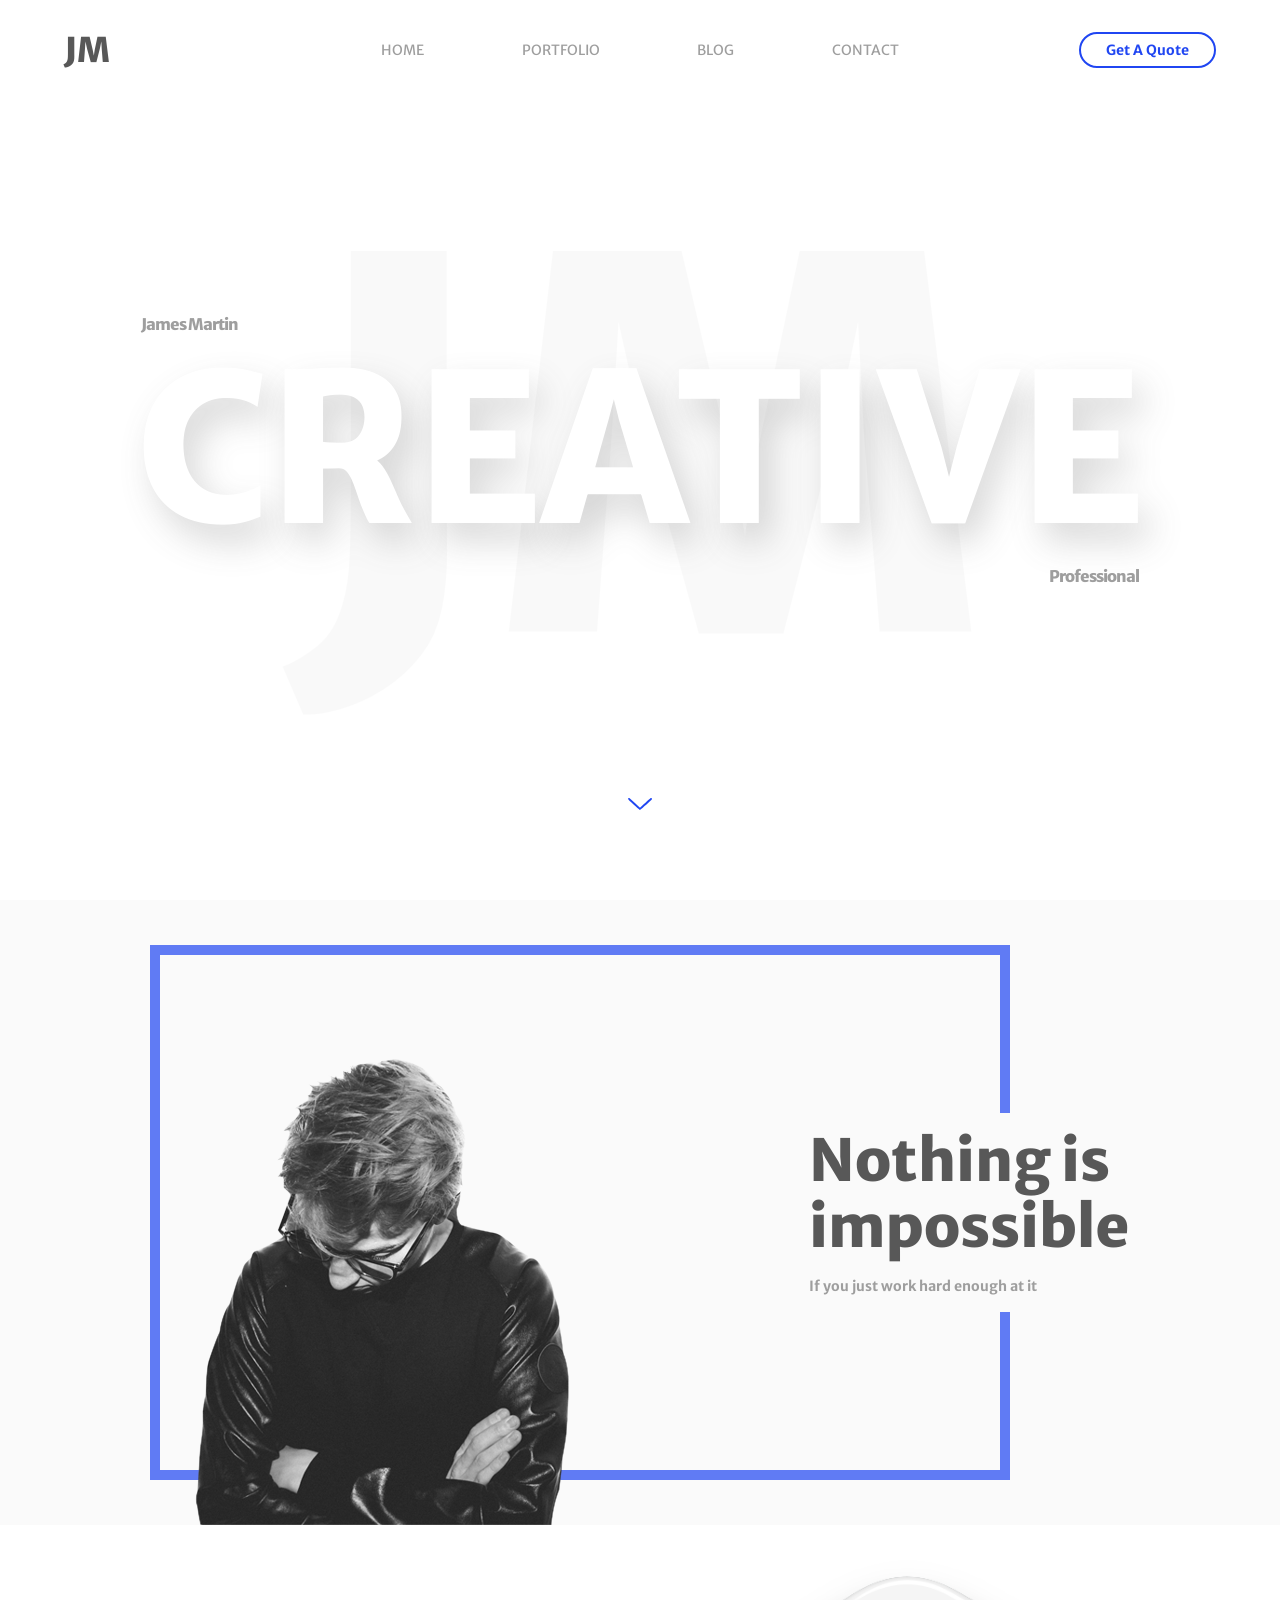
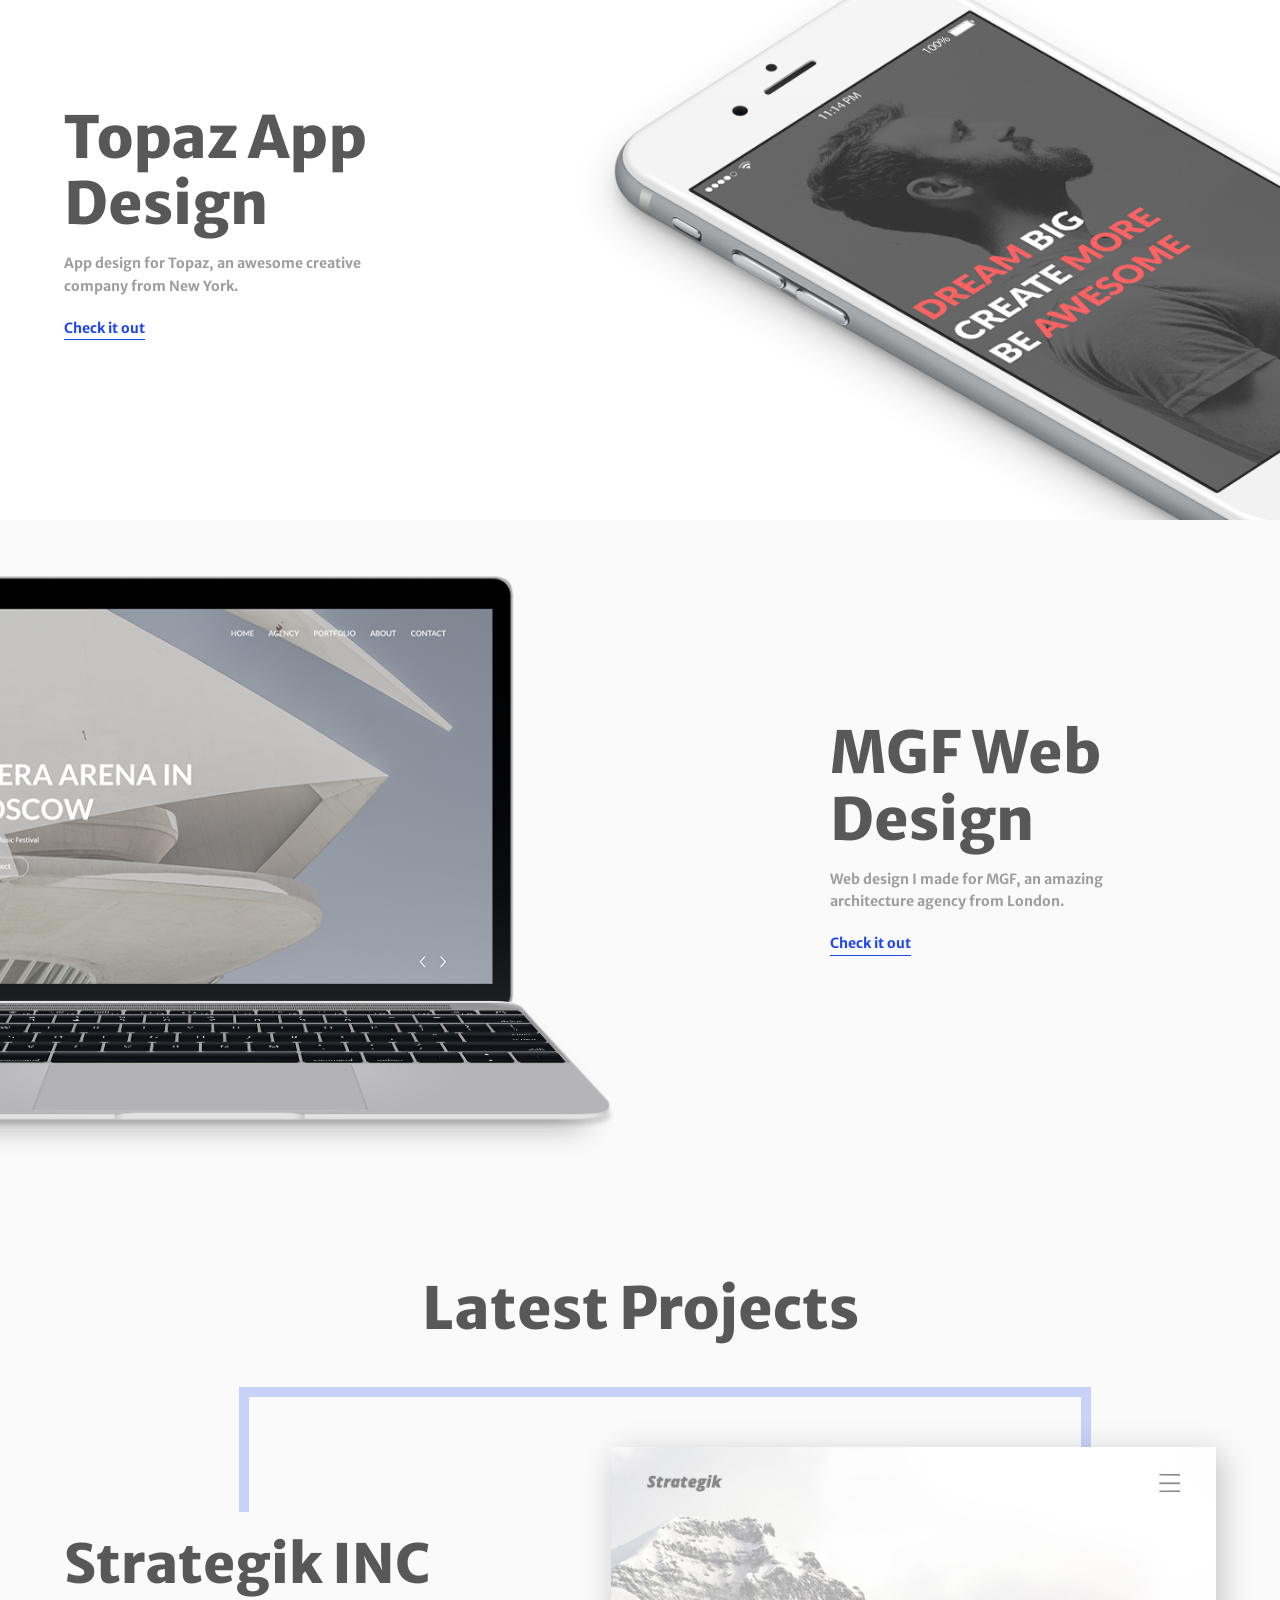
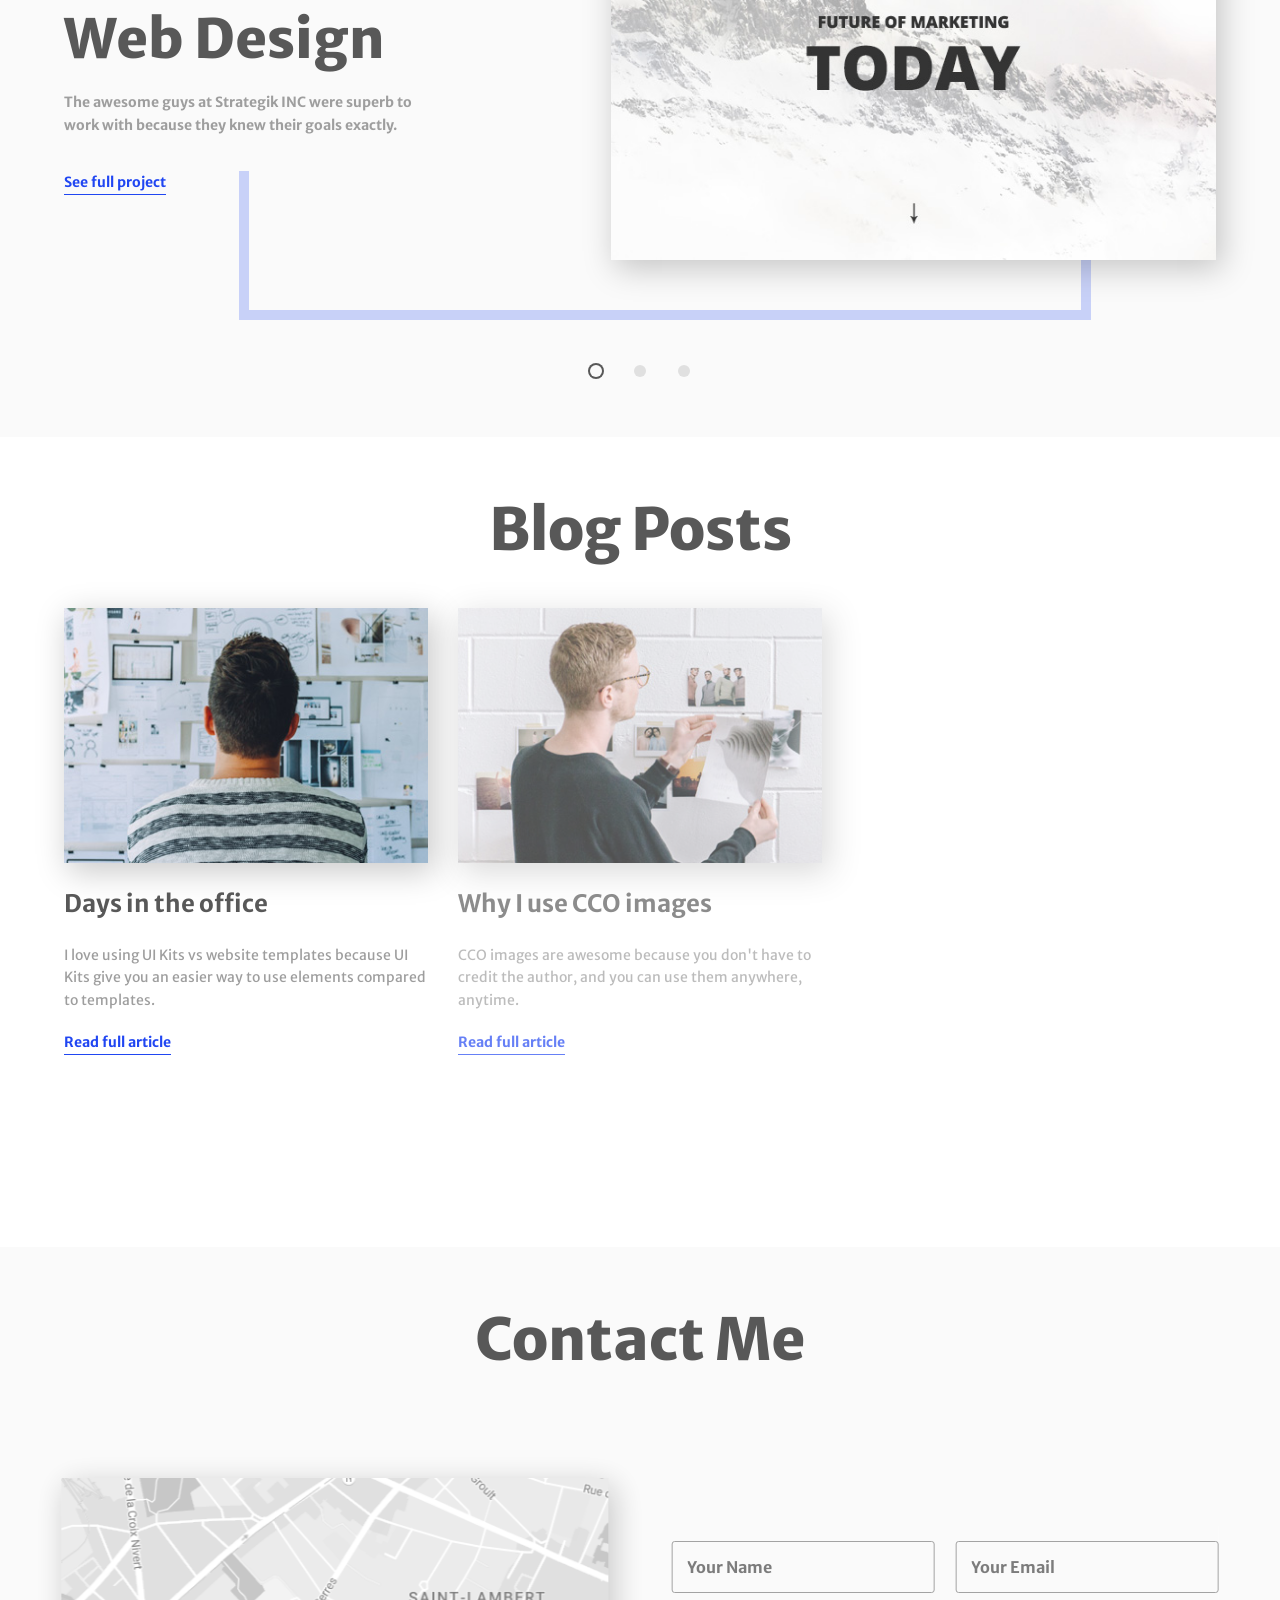
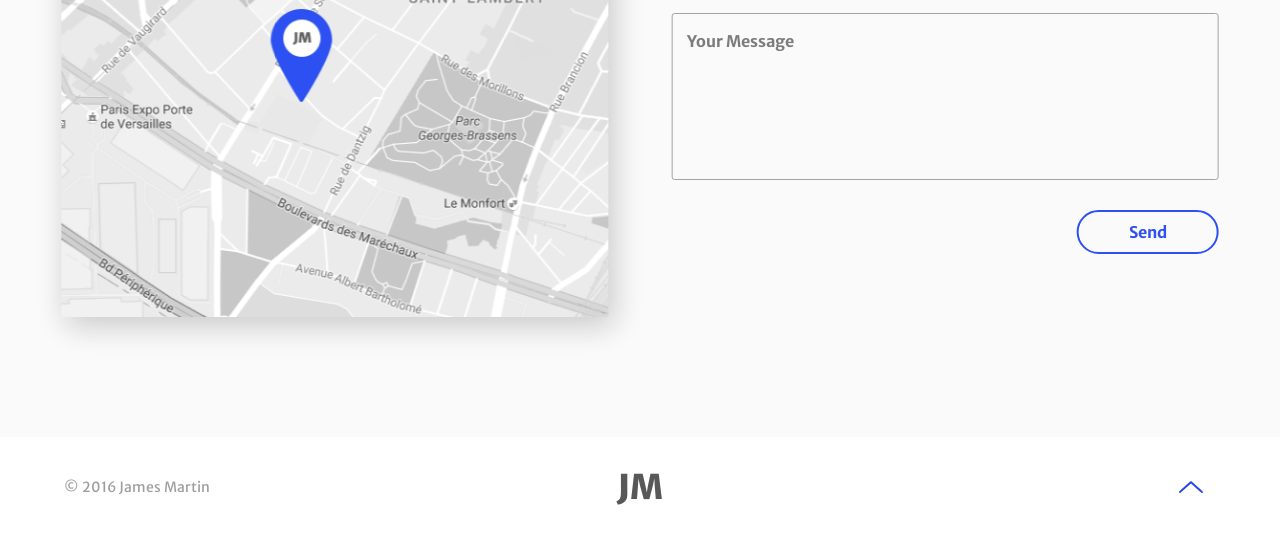
<file: 2/index.html>
<!DOCTYPE html>
<html lang="en">
<head>
  <title>Personal</title>
  <meta charset="utf-8">
  <meta name="viewport" content="width=device-width, initial-scale=1">
  <meta http-equiv="X-UA-Compatible" content="IE=edge">
  <meta name="description" content="Free HTML5 Template plus Photoshop design">
  <meta name="keywords" content="free html template, portfolio, html5, sass, jquery">
  <meta name="author" content="Bucky Maler">
  <link rel="stylesheet" href="assets/css/main.css">
</head>
<body>

	<!-- SECTION: Splashscreen -->
	<div class="splashscreen">
		<div class="preloader">
			<span class="preloader__text">Loading</span>
		</div>
	</div>
	<!-- END SECTION: Splashscreen -->
	<!-- SECTION: Navigation -->
	<div id="top" class="navigation">
		<div class="navigation__wrapper wrapper--large">
			<a class="navigation__logo logo" href="#0">JM</a>
			<nav class="navigation__container">
				<ul class="navigation__list">
					<li><a href="#0">Home</a></li>
					<li><a href="#work">Portfolio</a></li>
					<li><a href="#blog">Blog</a></li>
					<li><a href="#contact">Contact</a></li>
				</ul>
			</nav>
			<a class="navigation__cta button" href="#0">Get A Quote</a>
			<div class="navigation__burger">
				<span class="navigation__burger-el navigation__burger-el--top"></span>
				<span class="navigation__burger-el navigation__burger-el--middle"></span>
				<span class="navigation__burger-el navigation__burger-el--bottom"></span>
			</div>
		</div>
	</div>
	<!-- END SECTION: Navigation -->
	<!-- SECTION: Intro -->
	<header class="header">
		<div class="introduction">
			<h1 class="introduction__content">
				<span class="introduction__content-el introduction__content-el--name">James Martin</span>
				<span class="introduction__content-el introduction__content-el--description">Creative</span>
				<span class="introduction__content-el introduction__content-el--job">Professional</span>
			</h1>
			<svg class="introduction__arrow" xmlns="http://www.w3.org/2000/svg" xmlns:xlink="http://www.w3.org/1999/xlink" version="1.1" id="Layer_1" x="0" y="0" viewBox="0 0 130 65" xml:space="preserve" enable-background="new 0 0 130 65"><g transform="translate(0.000000,65.000000) scale(0.100000,-0.100000)"><path d="M22.2 634c-50-35-40-47 293-349 174-157 323-285 333-285 24 0 635 552 647 585 8 23 6 30-14 46 -13 10-31 19-40 19s-57-37-107-83c-50-45-179-162-287-260l-197-179 -147 134c-319 289-433 388-446 388C50.2 650 34.2 643 22.2 634z"/></g></svg>
		</div>
	</header>
	<!-- END SECTION: Intro -->
	<main role="main">
		<!-- SECTION: About -->
		<section class="about">
			<div class="about__wrapper wrapper--small">
				<div class="about__content">
					<div class="about__content-blurb blurb blurb--framed">
						<h2 class="blurb__heading">Nothing is<br>impossible</h2>
						<p class="blurb__copy no-margin">If you just work hard enough at it</p>
					</div>
					<p class="about__content-signature">James Martin</p>
				</div>
				<img class="about__visual" src="assets/img/about-visual.png" alt="James Martin">
			</div>
		</section>
		<!-- END SECTION: About -->
		<!-- SECTION: App Design -->
		<section class="app-design">
			<div class="app-design__wrapper wrapper--large">
				<div class="app-design__content blurb">
					<h2 class="blurb__heading">Topaz App <br>Design</h2>
					<p class="blurb__copy blurb__copy--tight">App design for Topaz, an awesome creative company from New York.</p>
					<a class="transform-link" href="#0">Check it out</a>
				</div>
			</div>
			<figure class="app-design__visual"></figure>
		</section>
		<!-- END SECTION: App Design -->
		<!-- SECTION: Web Design -->
		<section class="web-design">
			<div class="web-design__wrapper wrapper--small">
				<div class="web-design__content blurb">
					<h2 class="blurb__heading">MGF Web <br>Design</h2>
					<p class="blurb__copy blurb__copy--tight">Web design I made for MGF, an amazing architecture agency from London.</p>
					<a class="transform-link" href="#0">Check it out</a>
				</div>
			</div>
			<figure class="web-design__visual"></figure>
		</section>
		<!-- END SECTION: Web Design -->
		<!-- SECTION: Work -->
		<section id="work" class="work">
			<h2 class="work__heading title">Latest Projects</h2>
			<div class="work__wrapper wrapper--large">
				<ul class="work__list">
					<li class="work__list-el work__list-el--is-active">
						<div class="work__content">
							<div class="work__content-blurb blurb blurb--framed">
								<h3 class="blurb__heading">Strategik INC<br>Web Design</h3>
								<p class="blurb__copy">The awesome guys at Strategik INC were superb to work with because they knew their goals exactly.</p>
							</div>
							<a class="transform-link" href="#0">See full project</a>
						</div>
						<div class="work__visual">
							<img src="assets/img/work-strategik.jpg" alt="Strategik INC">
						</div>
					</li>
					<li class="work__list-el">
						<div class="work__content">
							<div class="work__content-blurb blurb blurb--framed">
								<h3 class="blurb__heading">Ēostre UI Kit<br>Web Design</h3>
								<p class="blurb__copy">Ēostre UI Kit is made following the latest design trends with focus on usability and fast workflow.</p>
							</div>
							<a class="transform-link" href="#0">See full project</a>
						</div>
						<div class="work__visual">
							<img src="assets/img/work-eostre.jpg" alt="Ēostre UI Kit">
						</div>
					</li>
					<li class="work__list-el">
						<div class="work__content">
							<div class="work__content-blurb blurb blurb--framed">
								<h3 class="blurb__heading">Go Outside<br>App Design</h3>
								<p class="blurb__copy">Quick concept for a fictitious wildlife exploration app. Grab the PSD and start your own exploration.</p>
							</div>
							<a class="transform-link" href="#0">See full project</a>
						</div>
						<div class="work__visual">
							<img src="assets/img/work-go-outside.jpg" alt="Go Outside App">
						</div>
					</li>
				</ul>
				<ul class="work__navigation">
					<li class="work__navigation-el work__navigation-el--is-active"></li>
					<li class="work__navigation-el"></li>
					<li class="work__navigation-el"></li>
				</ul>
			</div>
		</section>
		<!-- END SECTION: Work -->
		<!-- SECTION: Blog -->
		<section id="blog" class="blog">
			<h2 class="blog__heading title">Blog Posts</h2>
			<div class="blog__wrapper wrapper--large">
				<article class="blog__post">
					<div class="blog__post-thumbnail">
						<img src="assets/img/blog-post-1.jpg" alt="Man viewing work plans">
					</div>
					<div class="blog__post-excerpt">
						<h3>Days in the office</h3>
						<p>I love using UI Kits vs website templates because UI Kits give you an easier way to use elements compared to templates.</p>
						<a class="transform-link" href="#0">Read full article</a>
					</div>
				</article>
				<article class="blog__post">
					<div class="blog__post-thumbnail">
						<img src="assets/img/blog-post-2.jpg" alt="Man hanging pictures">
					</div>
					<div class="blog__post-excerpt">
						<h3>Why I use CCO images</h3>
						<p>CCO images are awesome because you don't have to credit the author, and you can use them anywhere, anytime.</p>
						<a class="transform-link" href="#0">Read full article</a>
					</div>
				</article>
				<article class="blog__post">
					<div class="blog__post-thumbnail">
						<img src="assets/img/blog-post-3.jpg" alt="Men working at a desk">
					</div>
					<div class="blog__post-excerpt">
						<h3>Designing for IOT</h3>
						<p>Internet of things is coming so quickly, we as designers will have to design UI and UX for more things in the future.</p>
						<a class="transform-link" href="#0">Read full article</a>
					</div>
				</article>
			</div>
			<div class="blog__view-more">
				<a class="button blog__view-more--el" href="#0">View More</a>
			</div>
		</section>
		<!-- END SECTION: Blog -->
		<!-- SECTION: Contact -->
		<section id="contact" class="contact">
			<h2 class="contact__heading title">Contact Me</h2>
			<div class="contact__wrapper wrapper--large">
				<div class="contact__visual">
					<img src="assets/img/contact-visual.png" alt="James Martin's location">
				</div>
				<!-- Simple form setup: formspree.io -->
				<form class="contact__form">
					<input class="contact__form-el contact__form-el--name" type="text" placeholder="Your Name" spellcheck="false">
					<input class="contact__form-el contact__form-el--email" type="email" placeholder="Your Email" spellcheck="false">
					<textarea class="contact__form-el contact__form-el--message" placeholder="Your Message"></textarea>
					<input class="contact__form-el contact__form-el--submit" type="submit" value="Send">
				</form>
			</div>
		</section>
		<!-- END SECTION: Contact -->
	</main>
	<!-- SECTION: Footer -->
	<footer class="footer">
		<div class="footer__wrapper wrapper--large">
			<p class="footer__copyright no-margin">&copy; 2016 James Martin</p>
			<a class="footer__logo logo" href="#0">JM</a>
			<a class="footer__arrow" href="#top">
				<svg class="footer__arrow-el" xmlns="http://www.w3.org/2000/svg" xmlns:xlink="http://www.w3.org/1999/xlink" version="1.1" id="Layer_1" x="0" y="0" viewBox="0 0 130 65" xml:space="preserve" enable-background="new 0 0 130 65"><g transform="translate(0.000000,65.000000) scale(0.100000,-0.100000)"><path d="M315.4 365c-336-305-345-315-290-351 18-12 32-14 45-8 10 5 145 123 300 262l281 253 196-178c108-98 237-215 287-260 50-46 98-83 107-83s27 9 40 19c20 16 22 23 14 46 -12 33-623 585-647 585C638.4 650 489.4 522 315.4 365z"/></g></svg>
			</a>
		</div>
	</footer>
	<!-- END SECTION: Footer -->

	<script src="https://ajax.googleapis.com/ajax/libs/jquery/2.2.4/jquery.min.js"></script>
	<!-- jQuery local fallback -->
	<script>window.jQuery || document.write('<script src="assets/js/vendor/jquery-2.2.4.min.js"><\/script>')</script>
	<script src="assets/js/functions-min.js"></script>
	<!-- Google Analytics: change UA-XXXXX-X to be your site's ID and uncomment -->
	<!--
	<script>
	(function(b, o, i, l, e, r) {
		b.GoogleAnalyticsObject = l;
		b[l] || (b[l] =
			function() {
				(b[l].q = b[l].q || []).push(arguments)
			});
		b[l].l = +new Date;
		e = o.createElement(i);
		r = o.getElementsByTagName(i)[0];
		e.src = '//www.google-analytics.com/analytics.js';
		r.parentNode.insertBefore(e, r)
	}(window, document, 'script', 'ga'));
	ga('create', 'UA-XXXXX-X', 'auto');
	ga('send', 'pageview');
	</script>
	-->	
</body>
</html>
</file>
<file: 2/assets/css/main.css>
/*! normalize.css v3.0.2 | MIT License | git.io/normalize */@import 'https://fonts.googleapis.com/css?family=Allura|Merriweather+Sans:400,700,800';html{font-family:sans-serif;-ms-text-size-adjust:100%;-webkit-text-size-adjust:100%}body{margin:0}article,aside,details,figcaption,figure,footer,header,hgroup,main,menu,nav,section,summary{display:block}audio,canvas,progress,video{display:inline-block;vertical-align:baseline}audio:not([controls]){display:none;height:0}[hidden],template{display:none}a{background-color:transparent}a:active,a:hover{outline:0}abbr[title]{border-bottom:1px dotted}b,strong{font-weight:bold}dfn{font-style:italic}h1{font-size:2em;margin:0.67em 0}mark{background:#ff0;color:#000}small{font-size:80%}sub,sup{font-size:75%;line-height:0;position:relative;vertical-align:baseline}sup{top:-0.5em}sub{bottom:-0.25em}img{border:0}svg:not(:root){overflow:hidden}figure{margin:1em 40px}hr{box-sizing:content-box;height:0}pre{overflow:auto}code,kbd,pre,samp{font-family:monospace, monospace;font-size:1em}button,input,optgroup,select,textarea{color:inherit;font:inherit;margin:0}button{overflow:visible}button,select{text-transform:none}button,html input[type="button"],input[type="reset"],input[type="submit"]{-webkit-appearance:button;cursor:pointer}button[disabled],html input[disabled]{cursor:default}button::-moz-focus-inner,input::-moz-focus-inner{border:0;padding:0}input{line-height:normal}input[type="checkbox"],input[type="radio"]{box-sizing:border-box;padding:0}input[type="number"]::-webkit-inner-spin-button,input[type="number"]::-webkit-outer-spin-button{height:auto}input[type="search"]{-webkit-appearance:textfield;box-sizing:content-box}input[type="search"]::-webkit-search-cancel-button,input[type="search"]::-webkit-search-decoration{-webkit-appearance:none}fieldset{border:1px solid #c0c0c0;margin:0 2px;padding:0.35em 0.625em 0.75em}legend{border:0;padding:0}textarea{overflow:auto}optgroup{font-weight:bold}table{border-collapse:collapse;border-spacing:0}td,th{padding:0}body{background-color:#fff;font-size:14px;line-height:1.6;font-family:"Merriweather Sans",sans-serif;color:#9e9e9e;-webkit-font-smoothing:antialiased;-webkit-text-size-adjust:100%;overflow-x:hidden}.gigantic,.huge,.large,.bigger,.big,h1,h2,h3,h4,h5,h6{color:#222;font-weight:bold}.gigantic{font-size:110px;line-height:1.09;letter-spacing:-2px}.huge,h1{font-size:68px;line-height:1.05;letter-spacing:-1px}.large,h2{font-size:42px;line-height:1.14}.bigger,h3{font-size:26px;line-height:1.38}.big,h4{font-size:22px;line-height:1.38}.small,small{font-size:10px;line-height:1.2}p{margin:0 0 20px 0}em{font-style:italic}strong{font-weight:bold}hr{border:solid #ddd;border-width:1px 0 0;clear:both;margin:10px 0 30px;height:0}::-moz-selection{background:#FFF498}::selection{background:#FFF498}img::-moz-selection{background:transparent}img::selection{background:transparent}body{-webkit-tap-highlight-color:#FFF498}.no-margin{margin:0}.no-padding{padding:0}a{display:inline-block;color:#2046f2;text-decoration:none}ul,ol{margin:0;padding:0;list-style:none}input,textarea{outline:none}.bold{font-weight:700}.italic{font-style:italic}.wrapper,.wrapper--small,.wrapper--large{position:relative;max-width:90%;height:100%;margin:0 auto}.wrapper--small{width:980px}.wrapper--large{width:1170px}.splashscreen{position:fixed;top:0;left:0;display:-webkit-box;display:-webkit-flex;display:-ms-flexbox;display:flex;width:100%;height:100%;-webkit-box-align:center;-webkit-align-items:center;-ms-flex-align:center;align-items:center;-webkit-box-pack:center;-webkit-justify-content:center;-ms-flex-pack:center;justify-content:center;background-color:#fff;z-index:100;-webkit-transition:opacity .4s .4s;transition:opacity .4s .4s}.splashscreen--is-hidden{opacity:0}.splashscreen--is-hidden .preloader{opacity:0}.preloader{position:relative;width:200px;height:150px;-webkit-transition:opacity .4s;transition:opacity .4s}.preloader::before{content:"";position:absolute;top:0;left:0;right:45px;bottom:0;border:10px solid #2046f2;-webkit-animation:fadeInOut 1.6s linear infinite;animation:fadeInOut 1.6s linear infinite}.preloader__text{position:absolute;top:50%;right:0;-webkit-transform:translateY(-50%);transform:translateY(-50%);padding:10px 0;color:#585858;font-size:32px;font-weight:800;background-color:#fff}.logo{color:#585858;font-size:34px;font-weight:800;text-transform:uppercase}.transform-link{font-weight:700}.transform-link::after{content:"";display:block;width:100%;height:1px;background-color:#2046f2;-webkit-transition:-webkit-transform .2s ease-out;transition:-webkit-transform .2s ease-out;transition:transform .2s ease-out;transition:transform .2s ease-out, -webkit-transform .2s ease-out}.transform-link:hover::after{-webkit-transform:translateY(3px) scaleY(3);transform:translateY(3px) scaleY(3)}.button,button,input[type="submit"],input[type="reset"],input[type="button"]{display:inline-block;padding:5px 25px;color:#2046f2;font-weight:700;text-decoration:none;background-color:transparent;border-radius:25px;border:2px solid #2046f2;cursor:pointer;-webkit-transition:.2s all ease-in-out;transition:.2s all ease-in-out}.button:hover,.button:active,.button:focus,button:hover,button:active,button:focus,input[type="submit"]:hover,input[type="submit"]:active,input[type="submit"]:focus,input[type="reset"]:hover,input[type="reset"]:active,input[type="reset"]:focus,input[type="button"]:hover,input[type="button"]:active,input[type="button"]:focus{color:#6882f6;border-color:#6882f6}.blurb--framed{padding:15px 0;background-color:#fafafa}.blurb__heading{margin:0 0 15px 0;color:#585858;font-size:58px;font-weight:800}.blurb__copy{font-weight:700}.blurb__copy--tight{max-width:300px}.title{margin:0 0 45px 0;color:#585858;font-size:58px;font-weight:800;text-align:center}@-webkit-keyframes fadeInOut{0%{opacity:1}50%{opacity:.5}100%{opacity:1}}@keyframes fadeInOut{0%{opacity:1}50%{opacity:.5}100%{opacity:1}}@-webkit-keyframes scrollDown{0%{-webkit-transform:translate(-12px, 0px);transform:translate(-12px, 0px);opacity:0}75%{-webkit-transform:translate(-12px, 45px);transform:translate(-12px, 45px);opacity:1}100%{-webkit-transform:translate(-12px, 45px);transform:translate(-12px, 45px);opacity:0}}@keyframes scrollDown{0%{-webkit-transform:translate(-12px, 0px);transform:translate(-12px, 0px);opacity:0}75%{-webkit-transform:translate(-12px, 45px);transform:translate(-12px, 45px);opacity:1}100%{-webkit-transform:translate(-12px, 45px);transform:translate(-12px, 45px);opacity:0}}@-webkit-keyframes scaleUp{0%{-webkit-transform:scale(.95);transform:scale(.95)}100%{-webkit-transform:scale(1);transform:scale(1)}}@keyframes scaleUp{0%{-webkit-transform:scale(.95);transform:scale(.95)}100%{-webkit-transform:scale(1);transform:scale(1)}}.navigation{position:absolute;width:100%;height:100px;z-index:10}.navigation__wrapper{display:-webkit-box;display:-webkit-flex;display:-ms-flexbox;display:flex;-webkit-box-align:center;-webkit-align-items:center;-ms-flex-align:center;align-items:center;-webkit-box-pack:justify;-webkit-justify-content:space-between;-ms-flex-pack:justify;justify-content:space-between}.navigation__container{position:absolute;top:50%;left:50%;-webkit-transform:translate(-50%, -50%);transform:translate(-50%, -50%);width:45%}.navigation__list{display:-webkit-box;display:-webkit-flex;display:-ms-flexbox;display:flex;-webkit-box-pack:justify;-webkit-justify-content:space-between;-ms-flex-pack:justify;justify-content:space-between}.navigation__list>li a{color:#9e9e9e;text-transform:uppercase;-webkit-transition:color .2s ease-in-out;transition:color .2s ease-in-out}.navigation__list>li a:hover{color:#787878}.navigation__burger{display:none}@media (max-width: 991px){.navigation__cta{display:none}.navigation__container{position:fixed;top:0;left:0;-webkit-transform:translate(0, 0);transform:translate(0, 0);display:-webkit-box;display:-webkit-flex;display:-ms-flexbox;display:flex;width:100%;height:100%;-webkit-box-align:center;-webkit-align-items:center;-ms-flex-align:center;align-items:center;-webkit-box-pack:center;-webkit-justify-content:center;-ms-flex-pack:center;justify-content:center;background-color:#fff;opacity:0;visibility:hidden;-webkit-transition:visibility 0s .4s,opacity .4s;transition:visibility 0s .4s,opacity .4s}.navigation__container--is-open{opacity:1;visibility:visible;-webkit-transition:visibility 0s,opacity .4s;transition:visibility 0s,opacity .4s}.navigation__container--is-open .navigation__list>li:nth-child(1) a{-webkit-transition:color .2s ease-in-out,-webkit-transform .2s .4s;transition:color .2s ease-in-out,-webkit-transform .2s .4s;transition:transform .2s .4s,color .2s ease-in-out;transition:transform .2s .4s,color .2s ease-in-out,-webkit-transform .2s .4s}.navigation__container--is-open .navigation__list>li:nth-child(2) a{-webkit-transition:color .2s ease-in-out,-webkit-transform .2s .6s;transition:color .2s ease-in-out,-webkit-transform .2s .6s;transition:transform .2s .6s,color .2s ease-in-out;transition:transform .2s .6s,color .2s ease-in-out,-webkit-transform .2s .6s}.navigation__container--is-open .navigation__list>li:nth-child(3) a{-webkit-transition:color .2s ease-in-out,-webkit-transform .2s .8s;transition:color .2s ease-in-out,-webkit-transform .2s .8s;transition:transform .2s .8s,color .2s ease-in-out;transition:transform .2s .8s,color .2s ease-in-out,-webkit-transform .2s .8s}.navigation__container--is-open .navigation__list>li:nth-child(4) a{-webkit-transition:color .2s ease-in-out,-webkit-transform .2s 1s;transition:color .2s ease-in-out,-webkit-transform .2s 1s;transition:transform .2s 1s,color .2s ease-in-out;transition:transform .2s 1s,color .2s ease-in-out,-webkit-transform .2s 1s}.navigation__container--is-open .navigation__list>li a{-webkit-transform:translateY(0);transform:translateY(0)}.navigation__container--is-open .navigation__list>li a:hover{color:#c4c4c4}.navigation__list{height:250px;-webkit-box-orient:vertical;-webkit-box-direction:normal;-webkit-flex-direction:column;-ms-flex-direction:column;flex-direction:column;-webkit-box-align:center;-webkit-align-items:center;-ms-flex-align:center;-ms-grid-row-align:center;align-items:center}.navigation__list>li{overflow:hidden}.navigation__list>li a{-webkit-transform:translateY(100%);transform:translateY(100%);color:#585858;font-weight:700;-webkit-transition:-webkit-transform 0s .4s;transition:-webkit-transform 0s .4s;transition:transform 0s .4s;transition:transform 0s .4s, -webkit-transform 0s .4s}.navigation__burger{position:relative;display:-webkit-box;display:-webkit-flex;display:-ms-flexbox;display:flex;width:35px;height:27px;-webkit-box-orient:vertical;-webkit-box-direction:normal;-webkit-flex-direction:column;-ms-flex-direction:column;flex-direction:column;-webkit-box-pack:justify;-webkit-justify-content:space-between;-ms-flex-pack:justify;justify-content:space-between;cursor:pointer}.navigation__burger--is-open .navigation__burger-el{-webkit-transition:opacity .2s,-webkit-transform .4s;transition:opacity .2s,-webkit-transform .4s;transition:transform .4s,opacity .2s;transition:transform .4s,opacity .2s,-webkit-transform .4s}.navigation__burger--is-open .navigation__burger-el--top{-webkit-transform:rotate(45deg);transform:rotate(45deg)}.navigation__burger--is-open .navigation__burger-el--bottom{-webkit-transform:rotate(-45deg);transform:rotate(-45deg)}.navigation__burger--is-open .navigation__burger-el--middle{opacity:0}.navigation__burger-el{display:block;width:100%;height:3px;background-color:#585858;-webkit-transition:opacity .2s .2s,-webkit-transform .4s;transition:opacity .2s .2s,-webkit-transform .4s;transition:transform .4s,opacity .2s .2s;transition:transform .4s,opacity .2s .2s,-webkit-transform .4s}.navigation__burger-el--top{-webkit-transform-origin:left top;transform-origin:left top}.navigation__burger-el--bottom{-webkit-transform-origin:left bottom;transform-origin:left bottom}}.scroll-lock{position:fixed;width:100%;height:100%;overflow:hidden}.introduction{position:relative;display:-webkit-box;display:-webkit-flex;display:-ms-flexbox;display:flex;width:100%;height:100vh;-webkit-box-align:center;-webkit-align-items:center;-ms-flex-align:center;align-items:center;-webkit-box-pack:center;-webkit-justify-content:center;-ms-flex-pack:center;justify-content:center}.introduction::before{content:"JM";position:absolute;top:50%;left:50%;-webkit-transform:translate(-50%, -50%);transform:translate(-50%, -50%);font-size:40vw;font-weight:800;opacity:.05}.introduction__content{color:#9e9e9e;font-size:16px;font-weight:800}.introduction__content-el{display:block}.introduction__content-el--name{-webkit-transform:translateX(-30px);transform:translateX(-30px);opacity:0}.introduction__content-el--description{-webkit-transform:matrix(1.0110731102, 0, 0, 1.0110731102, 0, 0);transform:matrix(1.0110731102, 0, 0, 1.0110731102, 0, 0);margin:10px 0;color:#fff;font-size:16vw;text-align:center;text-transform:uppercase;text-shadow:10px 18px 35px rgba(88,88,88,0.23)}.introduction__content-el--job{-webkit-transform:translateX(30px);transform:translateX(30px);text-align:right;opacity:0}.introduction__arrow{position:absolute;bottom:10%;left:50%;-webkit-transform:translate(-12px, 0px);transform:translate(-12px, 0px);width:24px;fill:#2046f2;-webkit-animation:scrollDown 1.6s infinite;animation:scrollDown 1.6s infinite}@media (min-width: 1440px){.introduction::before{font-size:576px}.introduction__content-el--description{font-size:230px}}@media (max-height: 540px){.introduction__arrow{-webkit-animation:none;animation:none}}.about{position:relative;width:100%;height:625px;background-color:#fafafa}.about__wrapper{display:-webkit-box;display:-webkit-flex;display:-ms-flexbox;display:flex;-webkit-box-align:center;-webkit-align-items:center;-ms-flex-align:center;align-items:center;-webkit-box-pack:end;-webkit-justify-content:flex-end;-ms-flex-pack:end;justify-content:flex-end}.about__wrapper::before{content:"";position:absolute;top:45px;left:0;right:120px;bottom:45px;border:10px solid #2046f2}.about__visual{position:absolute;left:45px;bottom:0;z-index:2}.about__content{position:relative;z-index:1}.about__content-signature{position:absolute;bottom:-175px;left:0;font-size:30px;font-family:"Allura",cursive}@media (max-width: 991px){.about{padding:60px 0}.about__wrapper{-webkit-box-align:start;-webkit-align-items:flex-start;-ms-flex-align:start;-ms-grid-row-align:flex-start;align-items:flex-start;-webkit-box-pack:center;-webkit-justify-content:center;-ms-flex-pack:center;justify-content:center}.about__wrapper::before{right:0;bottom:0}.about__visual{bottom:-60px;left:50%;-webkit-transform:translateX(-50%);transform:translateX(-50%)}.about__content{text-align:center}.about__content-blurb{padding:0 15px}.about__content-blurb h2{font-size:48px}.about__content-blurb p{margin-bottom:10px}.about__content-signature{position:static;font-size:24px}}@media (max-width: 767px){.about{height:540px}.about__visual{width:335px}.about__content-blurb h2{font-size:32px}}@media (max-width: 480px){.about{height:480px}.about__wrapper::before{display:none}.about__visual{width:290px;max-width:100%}}.app-design{position:relative;width:100%;padding:180px 0;overflow:hidden}.app-design__visual{position:absolute;top:35px;left:45%;width:1036px;height:659px;margin:0;background-image:url("../img/app-design-visual.png");background-position:center;background-size:100%;background-repeat:no-repeat}@media (max-width: 991px){.app-design__content h2{font-size:48px}.app-design__visual{width:922px;height:586px}}@media (max-width: 767px){.app-design{height:400px;padding:60px 0}.app-design__content{text-align:center}.app-design__content h2{font-size:32px}.app-design__content h2 br{display:none}.app-design__content p{margin:0 auto 20px auto}.app-design__visual{top:auto;left:50%;bottom:-175px;-webkit-transform:translateX(-50%);transform:translateX(-50%);width:679px;height:439px}}@media (max-width: 480px){.app-design__visual{bottom:-100px;width:576px;height:366px}}.web-design{position:relative;width:100%;padding:200px 0;background-color:#fafafa;overflow:hidden}.web-design__wrapper{display:-webkit-box;display:-webkit-flex;display:-ms-flexbox;display:flex;-webkit-box-pack:end;-webkit-justify-content:flex-end;-ms-flex-pack:end;justify-content:flex-end}.web-design__visual{position:absolute;top:50%;right:52%;-webkit-transform:translateY(-45%);transform:translateY(-45%);width:828px;height:581px;margin:0;background-image:url("../img/web-design-visual.png");background-position:center;background-size:100%;background-repeat:no-repeat}@media (max-width: 991px){.web-design__content h2{font-size:48px}.web-design__visual{right:45%;width:741px;height:520px}}@media (max-width: 767px){.web-design{height:525px;padding:60px 0}.web-design__wrapper{-webkit-box-pack:center;-webkit-justify-content:center;-ms-flex-pack:center;justify-content:center}.web-design__content{text-align:center}.web-design__content h2{font-size:32px}.web-design__content h2 br{display:none}.web-design__visual{top:auto;right:auto;left:50%;bottom:0;-webkit-transform:translateX(-50%);transform:translateX(-50%);width:523px;height:376px}}@media (max-width: 480px){.web-design{height:425px}.web-design__visual{width:392px;height:275px}}.work{position:relative;width:100%;padding:120px 0 60px 0;background-color:#fafafa}.work__list{position:relative;padding:60px 0}.work__list::before{content:"";position:absolute;top:0;left:175px;right:125px;bottom:0;border:10px solid #2046f2}.work__list-el{display:none}.work__list-el--is-active{display:-webkit-box;display:-webkit-flex;display:-ms-flexbox;display:flex;-webkit-box-align:center;-webkit-align-items:center;-ms-flex-align:center;align-items:center;-webkit-box-pack:justify;-webkit-justify-content:space-between;-ms-flex-pack:justify;justify-content:space-between}.work__list-el--is-active .work__content-blurb h3,.work__list-el--is-active .work__content-blurb p{-webkit-animation:scaleUp .6s;animation:scaleUp .6s}.work__list-el--is-active .work__visual{-webkit-animation:scaleUp .6s;animation:scaleUp .6s}.work__content{position:relative;width:42.5%;z-index:1}.work__content-blurb h3{font-size:54px}.work__content-blurb p{max-width:350px}.work__visual{position:relative;width:52.5%;box-shadow:5px 8px 30px 1px rgba(0,0,0,0.21);z-index:2}.work__visual img{display:block;width:100%}.work__navigation{display:-webkit-box;display:-webkit-flex;display:-ms-flexbox;display:flex;width:100px;-webkit-box-pack:justify;-webkit-justify-content:space-between;-ms-flex-pack:justify;justify-content:space-between;margin:45px auto 0 auto}.work__navigation-el{display:block;width:12px;height:12px;background-color:#e0e0e0;border-radius:50%;cursor:pointer}.work__navigation-el--is-active{background-color:transparent;box-shadow:0 0 0 2px #585858}@media (max-width: 991px){.work{padding:90px 0 60px 0}.work__heading{font-size:48px}.work__list{padding:0}.work__list::before{top:45px;left:0;right:0;bottom:45px}.work__list-el--is-active{-webkit-box-orient:vertical;-webkit-box-direction:normal;-webkit-flex-direction:column;-ms-flex-direction:column;flex-direction:column}.work__content{width:auto;max-width:100%;margin-bottom:45px;text-align:center}.work__content-blurb{padding:0 15px}.work__content-blurb h3{font-size:42px}.work__content-blurb p{max-width:300px}.work__visual{width:600px;max-width:75%}}@media (max-width: 767px){.work__heading{font-size:32px}.work__content-blurb h3{font-size:30px}}@media (max-width: 480px){.work__list::before{display:none}.work__visual{max-width:100%}}.blog{position:relative;padding:60px 0}.blog__wrapper{display:-webkit-box;display:-webkit-flex;display:-ms-flexbox;display:flex;-webkit-box-pack:justify;-webkit-justify-content:space-between;-ms-flex-pack:justify;justify-content:space-between}.blog__post{width:33.33%;margin-right:30px}.blog__post:last-child{margin-right:0}.blog__post-thumbnail{width:100%;box-shadow:5px 8px 30px 1px rgba(0,0,0,0.21)}.blog__post-thumbnail img{display:block;width:100%}.blog__post-excerpt h3{color:#585858;font-size:24px}.blog__view-more{margin-top:90px;text-align:center}.blog__view-more--el{padding:8px 30px}@media (max-width: 991px){.blog__heading{font-size:48px}.blog__wrapper{-webkit-box-orient:vertical;-webkit-box-direction:normal;-webkit-flex-direction:column;-ms-flex-direction:column;flex-direction:column;-webkit-box-align:center;-webkit-align-items:center;-ms-flex-align:center;-ms-grid-row-align:center;align-items:center}.blog__post{width:450px;max-width:100%;margin:0 0 45px 0}.blog__post:last-child{margin-bottom:0}.blog__post-excerpt{text-align:center}.blog__post-excerpt h3{margin-bottom:10px}}@media (max-width: 767px){.blog__heading{font-size:32px}}.contact{position:relative;padding:60px 0;background-color:#fafafa}.contact__wrapper{display:-webkit-box;display:-webkit-flex;display:-ms-flexbox;display:flex;-webkit-box-align:center;-webkit-align-items:center;-ms-flex-align:center;align-items:center;-webkit-box-pack:justify;-webkit-justify-content:space-between;-ms-flex-pack:justify;justify-content:space-between;padding:60px 0}.contact__wrapper::before{content:"";position:absolute;top:0;left:75px;right:75px;bottom:0;border:10px solid #2046f2}.contact__visual{position:relative;width:47.5%;box-shadow:5px 8px 30px 1px rgba(0,0,0,0.21);z-index:2}.contact__visual img{display:block;width:100%}.contact__form{position:relative;display:-webkit-box;display:-webkit-flex;display:-ms-flexbox;display:flex;width:47.5%;-webkit-flex-wrap:wrap;-ms-flex-wrap:wrap;flex-wrap:wrap;-webkit-box-pack:justify;-webkit-justify-content:space-between;-ms-flex-pack:justify;justify-content:space-between;padding:15px 0;background-color:#fafafa;z-index:1}.contact__form-el{padding:0 0 0 15px;font-size:16px;font-weight:700;background-color:transparent;border:1px solid #9e9e9e;border-radius:3px}.contact__form-el--name,.contact__form-el--email{width:45%;height:50px}.contact__form-el--message{width:100%;height:150px;margin:20px 0 30px 0;padding-top:15px;resize:none}.contact__form input[type="submit"]{margin-left:auto;padding:10px 50px}@media (max-width: 991px){.contact__heading{font-size:48px}.contact__wrapper{-webkit-box-orient:vertical;-webkit-box-direction:normal;-webkit-flex-direction:column;-ms-flex-direction:column;flex-direction:column;padding:0}.contact__wrapper::before{top:45px;left:0;right:0;bottom:45px}.contact__visual{width:600px;max-width:75%;-webkit-box-ordinal-group:3;-webkit-order:2;-ms-flex-order:2;order:2}.contact__form{width:600px;max-width:75%;margin-bottom:45px;padding:0 15px}}@media (max-width: 767px){.contact__heading{font-size:32px}.contact__form-el--name,.contact__form-el--email{width:100%}.contact__form-el--name{margin-bottom:10px}.contact__form-el--message{margin:10px 0 20px 0}}@media (max-width: 480px){.contact__wrapper::before{display:none}.contact__visual{max-width:100%}.contact__form{max-width:100%;padding:0}.contact__form-el--name,.contact__form-el--email{height:40px}.contact__form-el--message{height:90px}}.footer{position:relative;width:100%;height:100px}.footer__wrapper{display:-webkit-box;display:-webkit-flex;display:-ms-flexbox;display:flex;-webkit-box-align:center;-webkit-align-items:center;-ms-flex-align:center;align-items:center;-webkit-box-pack:justify;-webkit-justify-content:space-between;-ms-flex-pack:justify;justify-content:space-between}.footer__logo{position:absolute;top:50%;left:50%;-webkit-transform:translate(-50%, -50%);transform:translate(-50%, -50%)}.footer__arrow{display:-webkit-box;display:-webkit-flex;display:-ms-flexbox;display:flex;width:50px;height:50px;-webkit-box-align:center;-webkit-align-items:center;-ms-flex-align:center;align-items:center;-webkit-box-pack:center;-webkit-justify-content:center;-ms-flex-pack:center;justify-content:center}.footer__arrow-el{width:24px;fill:#2046f2}@media (max-width: 767px){.footer{height:150px;padding:30px 0}.footer__wrapper{-webkit-box-orient:vertical;-webkit-box-direction:normal;-webkit-flex-direction:column;-ms-flex-direction:column;flex-direction:column}.footer__copyright{-webkit-box-ordinal-group:4;-webkit-order:3;-ms-flex-order:3;order:3}.footer__logo{position:static;-webkit-transform:translate(0, 0);transform:translate(0, 0);-webkit-box-ordinal-group:3;-webkit-order:2;-ms-flex-order:2;order:2}}
</file>
